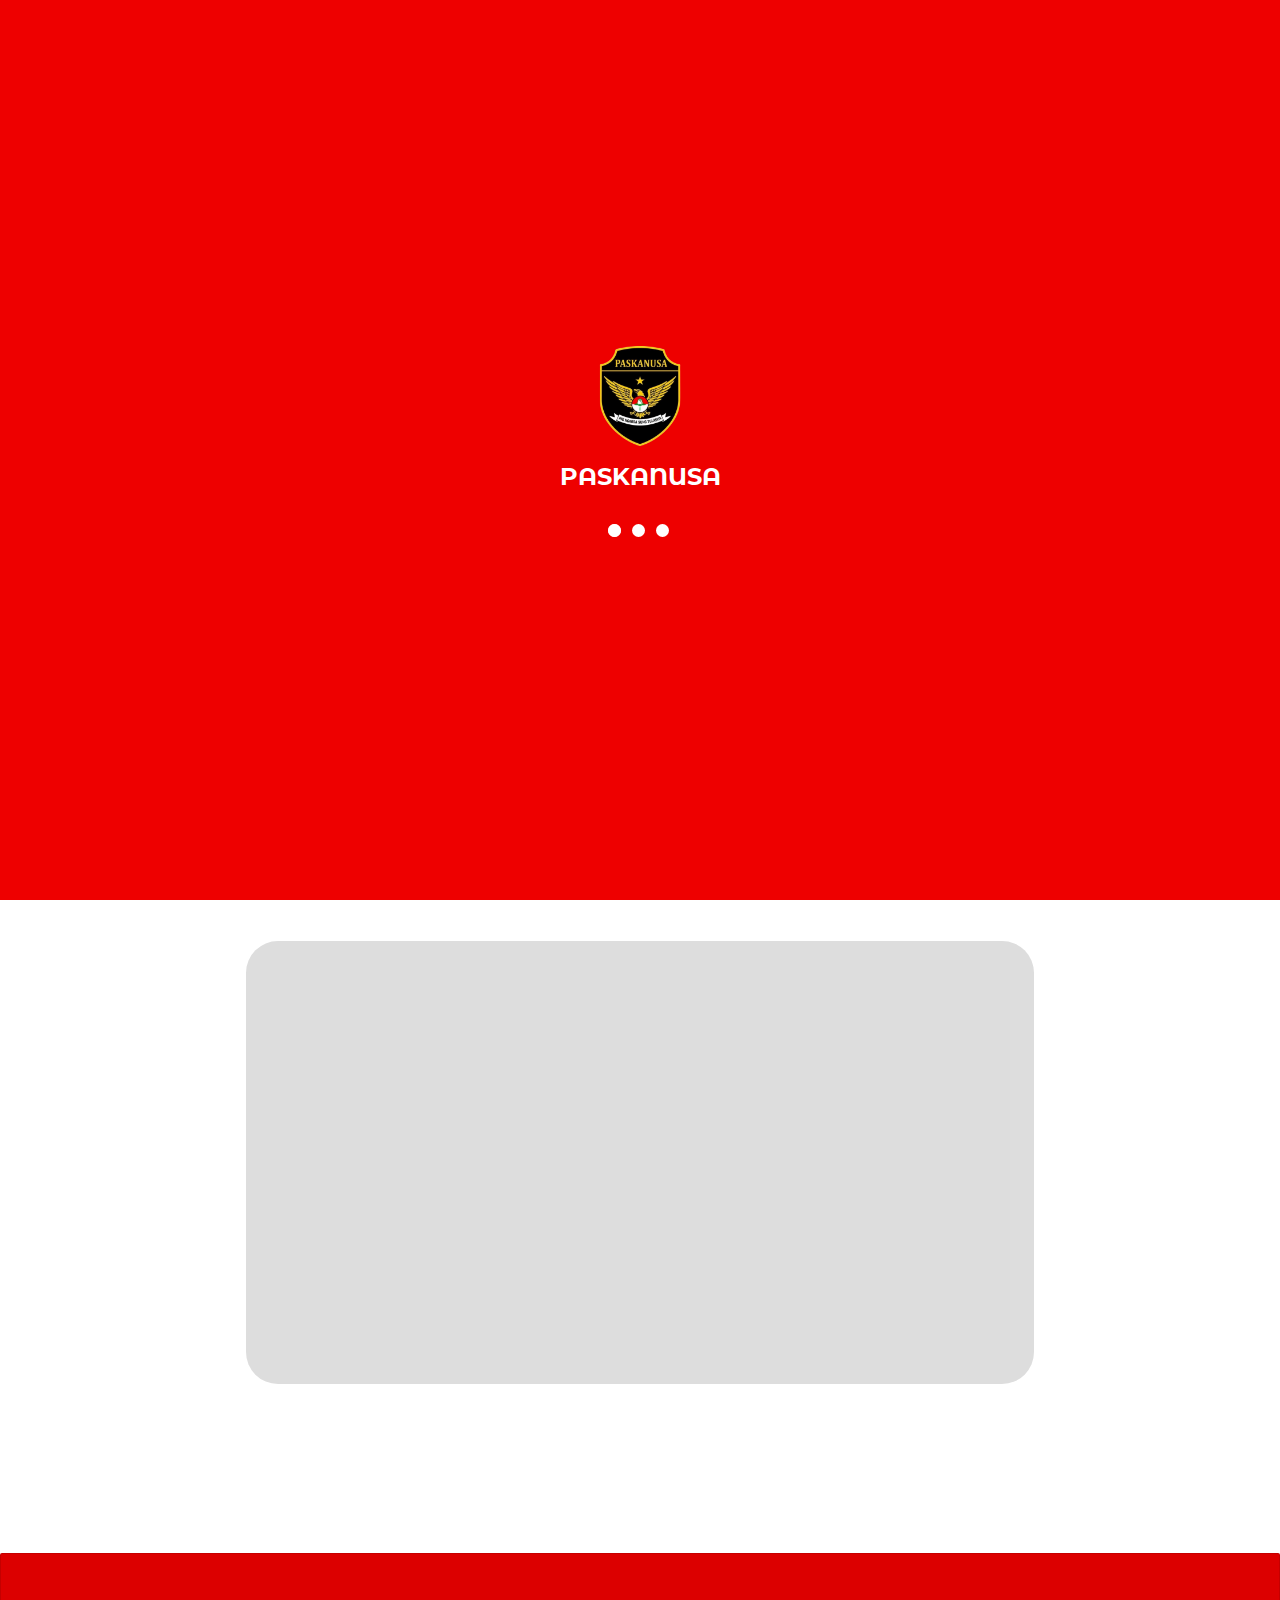
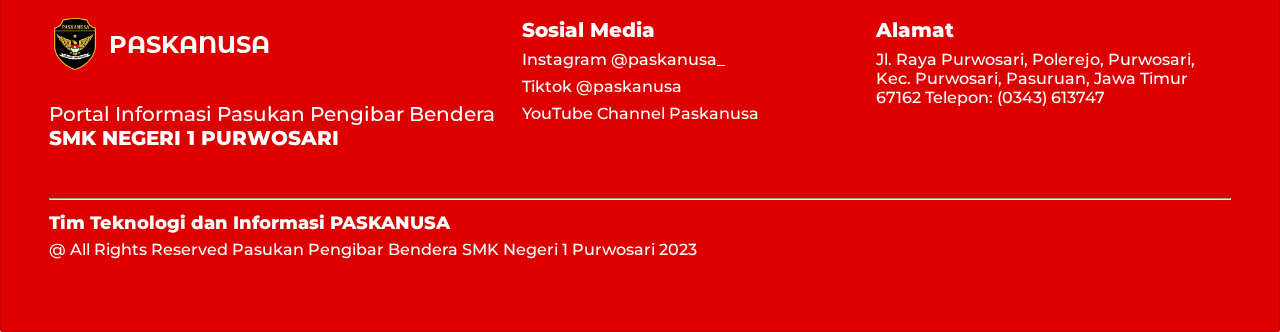
<file: Projek Besar/comingSoon.html>
<!-- [
    - Width Min/Max 1440px,
      Kurang dari itu bakal amburadul
      dikarenakan belum responsive
] -->

<!DOCTYPE html>
<html lang="en">

<head>
    <meta charset="UTF-8">
    <meta http-equiv="X-UA-Compatible" content="IE=edge">
    <title>Paskibraka</title>
    <link rel="stylesheet" href="assets/css/style.css">
</head>

<body>
    
    <div class="splash">
        <img src="assets/img/logo.png" alt="Splash" />
        <h2 class="title montserratAlternate">PASKANUSA</h2>
        <div class="lds-ellipsis"><div></div><div></div><div></div><div></div></div>
    </div>

    <!-- HEADER SECTION START -->
    <div class="header"></div>
    <!-- HEADER SECTION END -->

    <div class="main_ m3">
        <div class="cs_content">
            <div class="wrap">
                <div class="title">
                    <h1 class="montserratAlternate">Segera Hadir!</h1>
                    <h1 class="montserratAlternate">Halaman <span class="montserratAlternate">Belum Tersedia</span></h1>
                </div>
                <img src="assets/img/comingSoon.png" alt="Coming Soon Page"/>
                <span class="more">
                    Masih disiapin, tonton dulu aja video dibawah!
                <iframe class="ytembed" frameborder="0" scrolling="no" marginheight="0" marginwidth="0"width="788.54" height="443" src="https://www.youtube.com/embed/GbmudYL0iyk?origin=file://"></iframe>
            </div>
        </div>
    </div>

    <footer>
        <div class="footer"></div>
        <script src="assets/js/tch.js"></script>
    </footer>
</body>
</html>
</file>
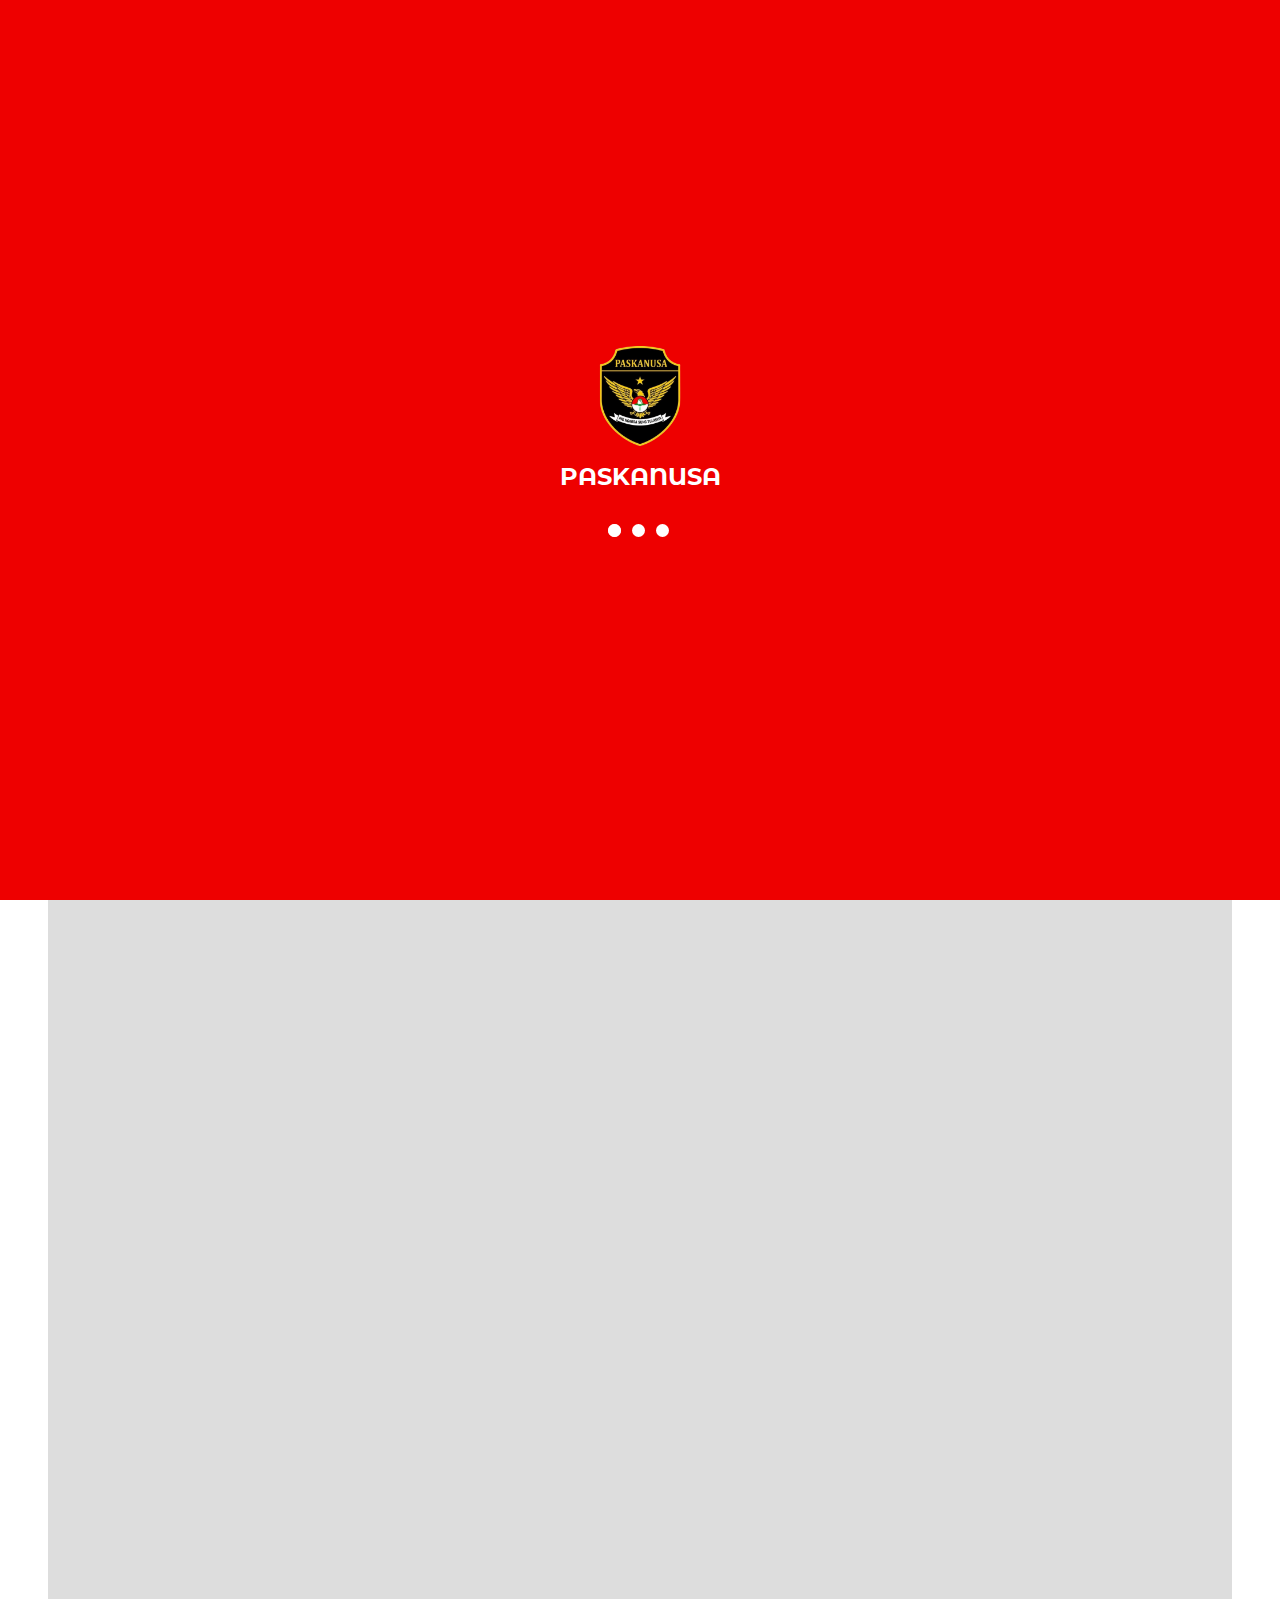
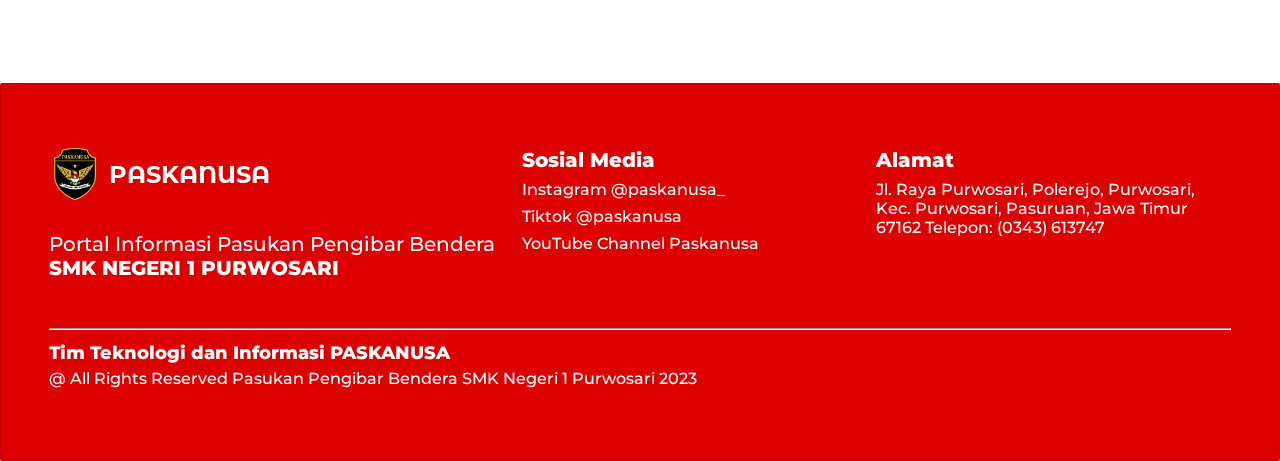
<file: Projek Besar/daftar.html>
<!-- [
    - Width Min/Max 1440px,
      Kurang dari itu bakal amburadul
      dikarenakan belum responsive
] -->

<!DOCTYPE html>
<html lang="en">

<head>
    <meta charset="UTF-8">
    <meta http-equiv="X-UA-Compatible" content="IE=edge">
    <title>Paskibraka</title>
    <link rel="stylesheet" href="assets/css/style.css">
</head>

<body>
    
    <div class="splash">
        <img src="assets/img/logo.png" alt="Splash" />
        <h2 class="title montserratAlternate">PASKANUSA</h2>
        <div class="lds-ellipsis"><div></div><div></div><div></div><div></div></div>
    </div>

    <!-- HEADER SECTION START -->
    <div class="header"></div>
    <!-- HEADER SECTION END -->

    <div class="main_ m3">
        <div class="profile_content">
            <h1 class="montserratAlternate">Pasukan Pengibar Bendera SMK Negeri 1 Purwosari</h1>
            <div class="content">
                <iframe src="https://docs.google.com/forms/d/e/1FAIpQLSfwr6Itl0Bi8DDzHZ-6hNhOiM-7O05YOZMejan7rVltD6xz4w/viewform?embedded=true" width="1000" height="1384" frameborder="0" marginheight="0" marginwidth="0">Memuat…</iframe>
            </div>
        </div>
    </div>

    <footer>
        <div class="footer"></div>
        <script src="assets/js/tch.js"></script>
    </footer>
</body>
</html>
</file>
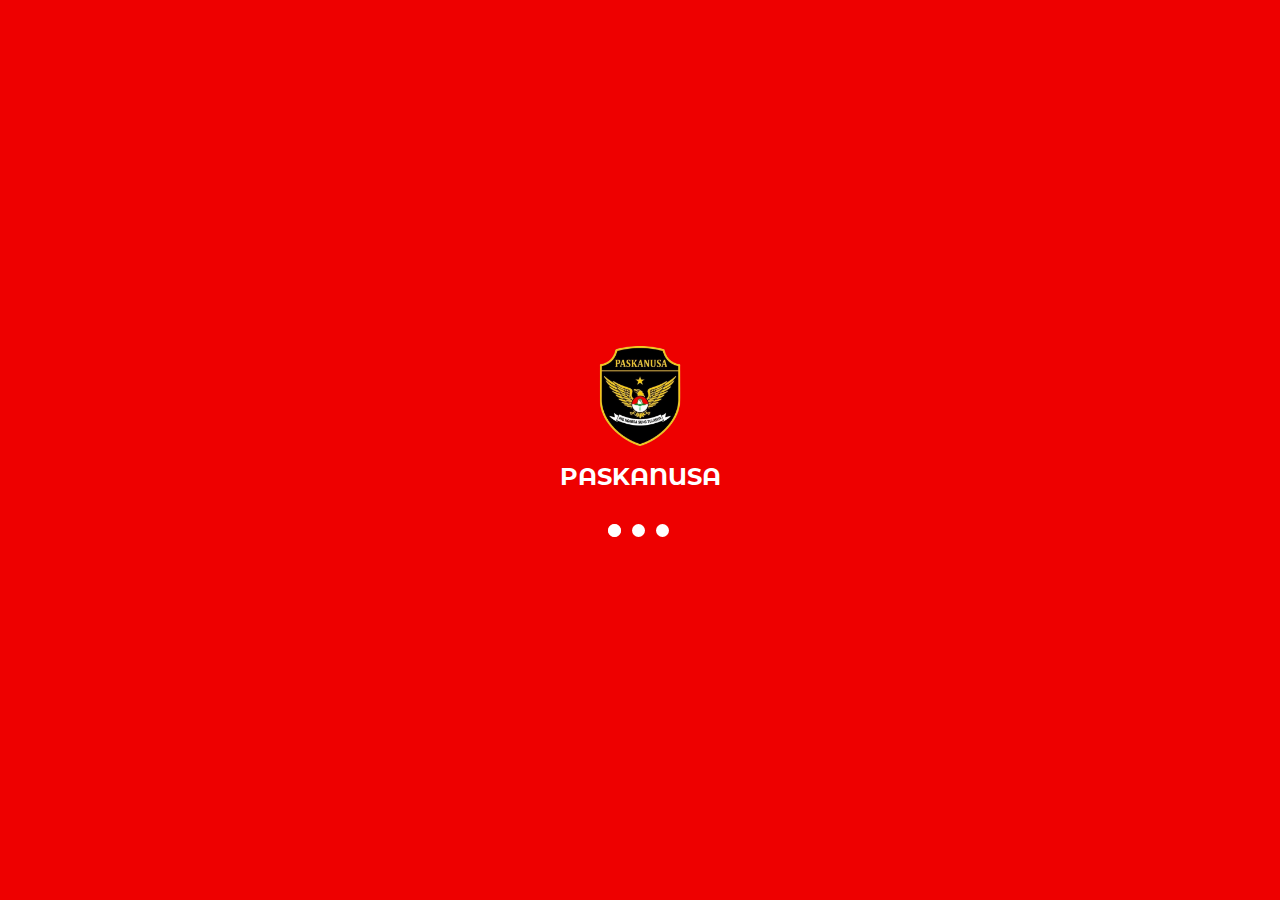
<file: Projek Besar/kontak.html>
<!-- [
    - Width Min/Max 1440px,
      Kurang dari itu bakal amburadul
      dikarenakan belum responsive
] -->

<!DOCTYPE html>
<html lang="en">

<head>
    <meta charset="UTF-8">
    <meta http-equiv="X-UA-Compatible" content="IE=edge">
    <title>Paskibraka</title>
    <link rel="stylesheet" href="assets/css/style.css">
</head>

<body>
    
    <div class="splash">
        <img src="assets/img/logo.png" alt="Splash" />
        <h2 class="title montserratAlternate">PASKANUSA</h2>
        <div class="lds-ellipsis"><div></div><div></div><div></div><div></div></div>
    </div>

    <!-- HEADER SECTION START -->
    <div class="header"></div>
    <!-- HEADER SECTION END -->

    <div class="main_ m3">
        <div class="profile_content">
            <h1 class="montserratAlternate">Kontak</h1>
            <div class="content">
            <!-- [ Isi dari Kontak disini ] -->
            </div>
        </div>
    </div>

    <footer>
        <div class="footer"></div>
        <script src="assets/js/tch.js"></script>
    </footer>
</body>
</html>
</file>
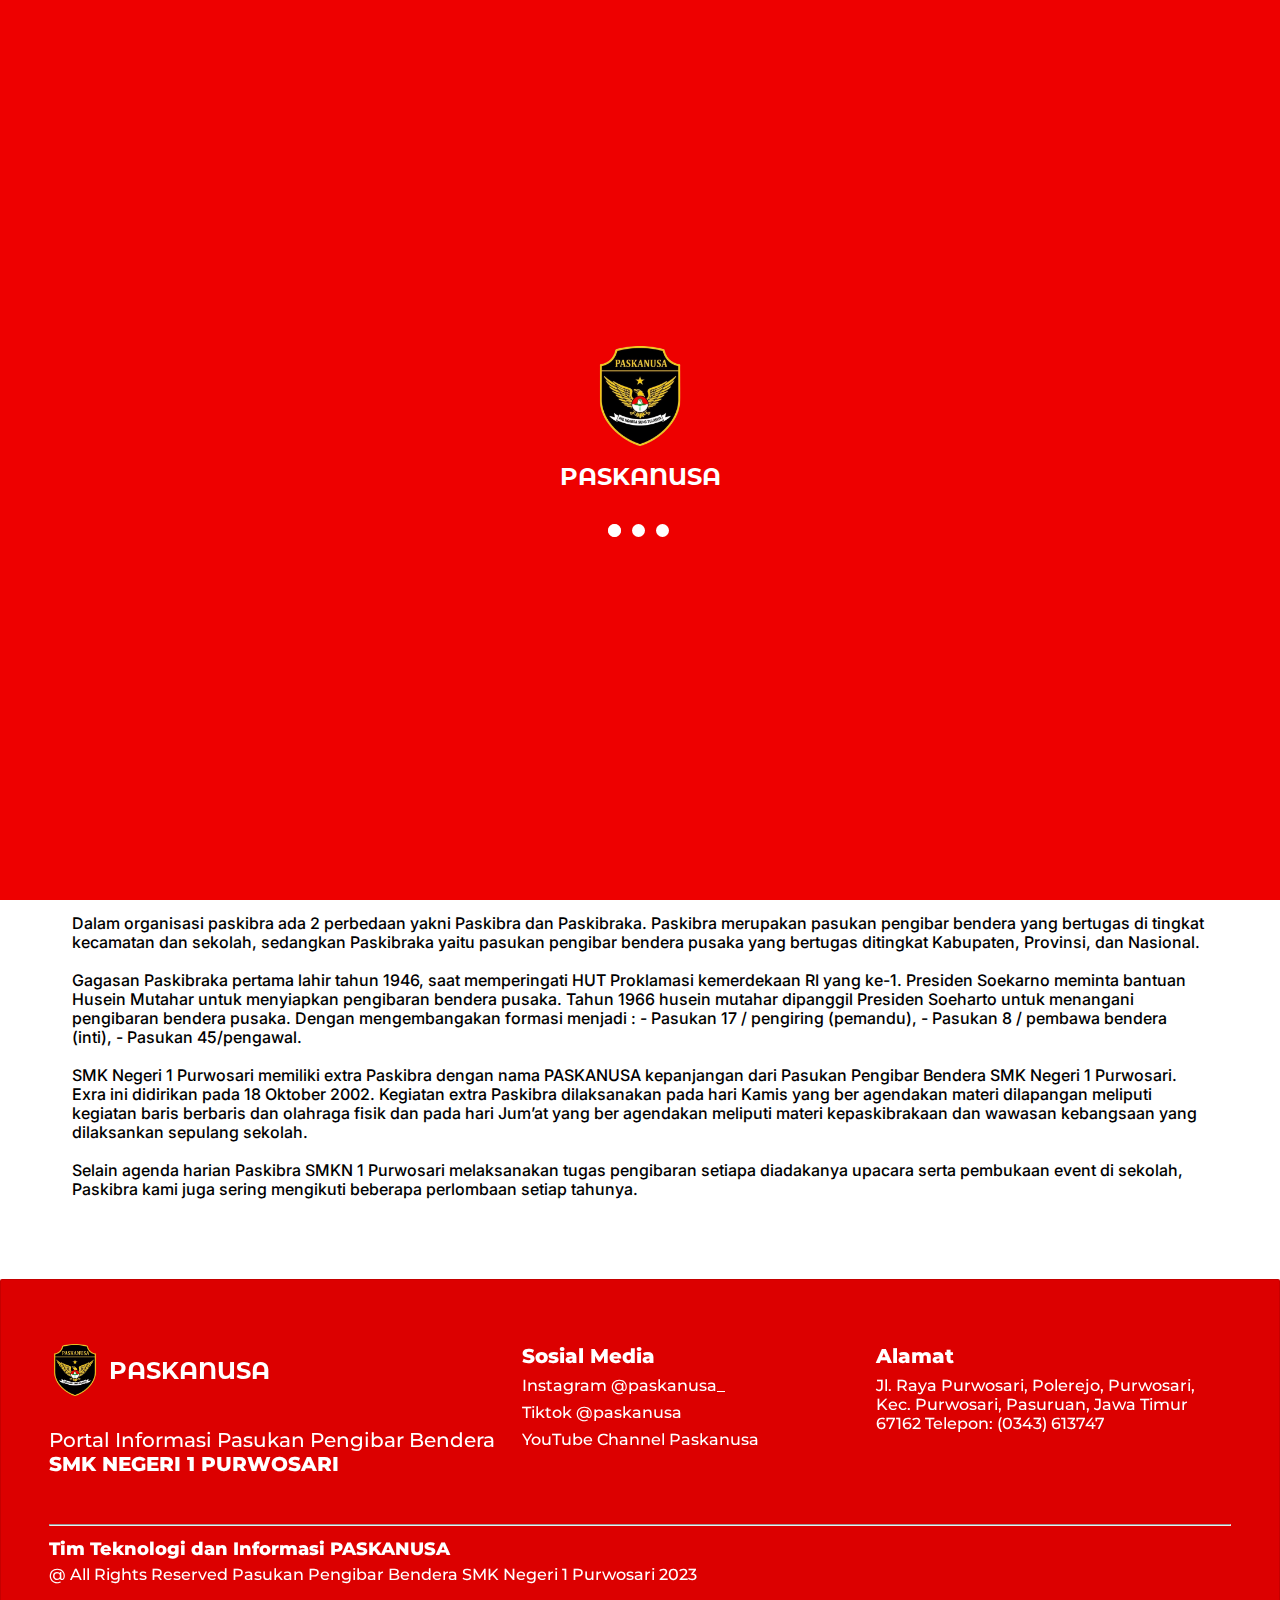
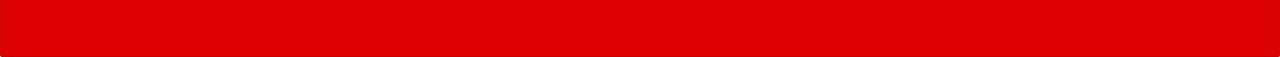
<file: Projek Besar/profil.html>
<!-- [
    - Width Min/Max 1440px,
      Kurang dari itu bakal amburadul
      dikarenakan belum responsive
] -->

<!DOCTYPE html>
<html lang="en">

<head>
    <meta charset="UTF-8">
    <meta http-equiv="X-UA-Compatible" content="IE=edge">
    <title>Paskibraka</title>
    <link rel="stylesheet" href="assets/css/style.css">
</head>

<body>
    
    <div class="splash">
        <img src="assets/img/logo.png" alt="Splash" />
        <h2 class="title montserratAlternate">PASKANUSA</h2>
        <div class="lds-ellipsis"><div></div><div></div><div></div><div></div></div>
    </div>

    <!-- HEADER SECTION START -->
    <div class="header"></div>
    <!-- HEADER SECTION END -->

    <div class="main_ m3">
        <div class="profile_content">
            <h1 class="montserratAlternate">Pasukan Pengibar Bendera SMK Negeri 1 Purwosari</h1>
            <ol class="content">
                <li>
                    <h2>Tentang Paskanusa</h2>
                    <div class="isi">
                        Paskanusa adalah sebuah organisasi sekaligus ekstrakulikuler yang berada dibawah naungan Lembaga Satuan Pendidikan SMK Negeri 1 Purwosari.<br>
                        Paskanusa merupakan kependekan dari Pasukan Pengibar Bendera SMK Negeri 1 Purwosari.<br>
                        Tugas dari Paskanusa sendiri terdiri dari beberpa tugas utama yaitu.<br><br>
                        1. Pengibaran rutin setiap Upacara Bendera hari Senin.<br>
                        2. Pengibar bendera setiap Upacara Perayaan Hari Besar Nasional (PHBN)<br>
                        3. Menyelenggarakan ektrakulikuler rutin setiap hari Kamis.<br>
                        4. Melatih petugas upacara dari kelas yang akan bertugas dihari senin.<br><br>
                        Selayaknya organisasi Paskanusa juga memiliki agenda bulanan, tahunan. (Halaman - Segera Hadir)
                    </div>
                </li>
                <li>
                    <h2>Visi & Misi</h2>
                    <div class="isi">
                        Visi<br>
                        "Terwujudnya organisasi Paskibra SMK NEGERI 1 PURWOSARI yang berlandaskan Pancasila, berbudi pekerti luhur, profesional dan berinisiatif tinggi."<br>
                        Misi<br><br>
                        1. Meningkatkan keimanan dan ketakwaan anggota dalam beriman kepada Tuhan yang maha esa.<br>
                        2. Menerapkan moral profil pelajar pancasila berdasarkan kurikulum terbaru.<br>
                        3. Membentuk pola pikir yang kuat dan tangguh bagi seluruh anggota.<br>
                        4. Mewujudkan organisasi yang bertanggung jawab, beretika, serta berprestasi.<br>
                        5. Pemanfaatan IPTEK dalam menggali, mempelajari, dan mempraktekkan ilmu Paskibra.<br>
                    </div>
                </li>
                <li>
                    <h2>Sejarah Paskibra</h2>
                    <div class="isi">
                        Dalam organisasi paskibra ada 2 perbedaan yakni Paskibra dan Paskibraka. Paskibra merupakan pasukan pengibar bendera yang bertugas di tingkat kecamatan dan sekolah, sedangkan Paskibraka yaitu pasukan pengibar bendera pusaka yang bertugas ditingkat Kabupaten, Provinsi, dan Nasional.<br><br>
                        Gagasan Paskibraka pertama lahir tahun 1946, saat memperingati HUT Proklamasi kemerdekaan RI yang ke-1. Presiden Soekarno meminta bantuan Husein Mutahar untuk menyiapkan pengibaran bendera pusaka. Tahun 1966 husein mutahar dipanggil Presiden Soeharto untuk menangani pengibaran bendera pusaka. Dengan mengembangakan formasi menjadi : - Pasukan 17 / pengiring (pemandu), - Pasukan 8 / pembawa bendera (inti), - Pasukan 45/pengawal. <br><br>
                        SMK Negeri 1 Purwosari memiliki extra Paskibra dengan nama PASKANUSA kepanjangan dari Pasukan Pengibar Bendera SMK Negeri 1 Purwosari. Exra ini didirikan pada 18 Oktober 2002. Kegiatan extra Paskibra dilaksanakan pada hari Kamis yang ber agendakan materi dilapangan meliputi kegiatan baris berbaris dan olahraga fisik dan pada hari Jum’at yang ber agendakan meliputi materi kepaskibrakaan dan wawasan kebangsaan yang dilaksankan sepulang sekolah. <br><br>
                        Selain agenda harian Paskibra SMKN 1 Purwosari melaksanakan tugas pengibaran setiapa diadakanya upacara serta pembukaan event di sekolah, Paskibra kami juga sering mengikuti beberapa perlombaan setiap tahunya.
                    </div>
                </li>
            </ol>
        </div>
    </div>

    <footer>
        <div class="footer"></div>
        <script src="assets/js/tch.js"></script>
    </footer>
</body>
</html>
</file>
<file: Projek Besar/assets/css/style.css>
@import url("https://fonts.googleapis.com/css2?family=Montserrat+Alternates:ital,wght@0,100;0,200;0,300;0,400;0,500;0,600;0,700;0,800;0,900;1,100;1,200;1,300;1,400;1,500;1,600;1,700;1,800;1,900&family=Montserrat:ital,wght@0,100;0,200;0,300;0,400;0,500;0,600;0,700;0,800;0,900;1,100;1,200;1,300;1,400;1,500;1,600;1,700;1,800;1,900&family=Inter&display=swap");

* {
  padding: 0;
  margin: 0;
  font-family: "Montserrat", sans-serif;
  box-sizing: border-box;
  transition: .5s;
}

.body {
  display: flex;
  flex-direction: column;
  align-items: flex-start;
  padding: 0px;
  gap: 20px;
  position: absolute;
  width: 582px;
  height: 247px;
  left: 100px;
  top: 275px;
  margin-bottom: 125px;
}

.text-2 {
  font-weight: 300;
  font-family: 'Montserrat Alternates';
}

.text-1 {
  font-weight: 800;
  font-size: 30px;
  font-family: 'Montserrat Alternates';
}

.hero-img img {
  position: absolute;
  width: 500px;
  height: auto;
  justify-content: space-between;
  flex-wrap: wrap;
  position: sticky;
  margin-top: 3.8rem;
  margin-left: 49.5rem;
  display: flex;
  flex-direction: row;
  justify-content: center;
}

.btn a {
  text-decoration: none;
}

.btn-1 {
  display: flex;
  flex-direction: row;
  justify-content: center;
  align-items: center;
  padding: 10px;
  width: 153px;
  height: 47px;
  border-radius: 20px;
  background: linear-gradient(0deg, #f4c404, #f4c404), #ffffff;
  font-weight: 300;
  cursor: pointer;
  border: none;
}

.body-1 {
  display: flex;
  flex-direction: column;
  align-items: flex-start;
  padding: 10px;
  isolation: isolate;
  position: absolute;
  width: -webkit-fill-available;
  height: 335px;
  background: #ffffff;
  box-shadow: 2px 2px 18px 4px rgba(0, 0, 0, 0.25);
  border-radius: 18px;
  margin-inline: 2rem;
  margin-block: 90px;
}

.text-3 {
  position: absolute;
  height: 39px;
  left: 520px;
  top: 53px;
  font-style: normal;
  font-weight: 700;
  font-size: 20px;
  line-height: 39px;
}

.text-3 h2 {
  margin-bottom: 1.5rem;
  font-family: 'Montserrat Alternates';
}

.text-4 {
  width: 500px;
  font-size: 18px;
  font-style: normal;
  font-weight: 300;
  font-family: 'Montserrat Alternates';
}

.hero-img-2 img {
  width: 435px;
  height: auto;
  justify-content: space-between;
  flex-wrap: wrap;
  position: sticky;
  display: flex;
  justify-content: center;
}

.btn-2 {
  display: flex;
  flex-direction: row;
  justify-content: center;
  align-items: center;
  padding: 10px;
  gap: 10px;
  position: absolute;
  width: 200px;
  height: 43px;
  left: 950px;
  top: 254px;
  background: #f4c404;
  border-radius: 13px;
  cursor: pointer;
  font-style: normal;
  font-weight: 500;
  font-size: 18px;
  line-height: 22px;
  border: none;
}

.container {
  margin-top: 500px;
  box-sizing: border-box;
  position: relative;
  width: 100%;
  height: 600px;
  background: #dc0000;
  border: 1px solid rgba(0, 0, 0, 0.1);
  border-radius: 2px;
  display: flex;
  flex-wrap: wrap;
  justify-content: center;
  align-items: center;
  align-content: center;
}

.card {
  width: 220px;
  height: 280px;
  margin: 18px;
  border-radius: 12px;
  position: relative;
  background-color: #ffffff;
  transition: all 0.5s;
  display: flex;
  flex-direction: column;
  justify-content: center;
  align-items: center;
}

.head-card {
  padding: 5%;
  padding-bottom: 5px;
}

/* [ splash ] */
.splash {
  position: fixed;
  width: 100%;
  height: 100%;
  background-color: #e00;
  z-index: 99;
  color: #fff;
  text-align: center;
  display: flex;
  flex-direction: column;
  justify-content: center;
  align-items: center;
  visibility: visible;
  opacity: 1;
}

.splash.hidden {
  visibility: hidden;
  font-size: 0;
  opacity: 0;
}

.splash.hidden img {
  width: 0;
}

.splash img {
  width: 100px;
  margin: 1rem;
}

.lds-ellipsis {
  display: inline-block;
  position: relative;
  width: 80px;
  height: 80px;
}

.lds-ellipsis div {
  position: absolute;
  top: 33px;
  width: 13px;
  height: 13px;
  border-radius: 50%;
  background: #fff;
  animation-timing-function: cubic-bezier(0, 1, 1, 0);
}

.lds-ellipsis div:nth-child(1) {
  left: 8px;
  animation: lds-ellipsis1 0.6s infinite;
}

.lds-ellipsis div:nth-child(2) {
  left: 8px;
  animation: lds-ellipsis2 0.6s infinite;
}

.lds-ellipsis div:nth-child(3) {
  left: 32px;
  animation: lds-ellipsis2 0.6s infinite;
}

.lds-ellipsis div:nth-child(4) {
  left: 56px;
  animation: lds-ellipsis3 0.6s infinite;
}

@keyframes lds-ellipsis1 {
  0% {
    transform: scale(0);
  }

  100% {
    transform: scale(1);
  }
}

@keyframes lds-ellipsis3 {
  0% {
    transform: scale(1);
  }

  100% {
    transform: scale(0);
  }
}

@keyframes lds-ellipsis2 {
  0% {
    transform: translate(0, 0);
  }

  100% {
    transform: translate(24px, 0);
  }
}

/* [ end splash ] */



.montserratAlternate {
  font-family: 'Montserrat Alternates';
}

body {
  max-width: 1440px;
}

/* [ Navbar Section ] */
nav {
  display: flex;
  justify-content: space-between;
  align-items: center;
  background-color: #da0b0b;
  color: #fff;
  padding: 10px;
  flex-wrap: wrap;
  position: sticky;
  top: 0;
  left: 0;
}

.logo_wrap {
  display: flex;
  align-items: center;
  text-decoration: none;
  color: #fff;
}

.logo_wrap img {
  width: 60px;
  height: auto;
  padding: 0.2rem;
  margin-right: 0.5rem;
}

nav .logo {
  font-size: 20px;
  font-weight: bold;
  margin: 0;
  font-family: 'Montserrat Alternates';
}

nav ul {
  display: flex;
  list-style: none;
  margin: 0;
  padding: 0;
  flex-wrap: wrap;
}

nav ul li a {
  color: #fff;
  text-decoration: none;
  font-weight: bold;
  padding: 10px;
  margin: 15px;
  border-radius: 10px;
}

nav ul li a:hover,
nav ul li.sign a {
  background-color: #f4c404;
  padding-inline: 2rem;
}

.menu_icon {
  line-height: 0;
  display: none;
}

/* [ End ] */

.mySlides {
  display: none;
}

img {
  vertical-align: middle;
}

/* Slideshow container */
.slideshow-container {
  max-width: 1000px;
  position: relative;
  margin: auto;
}

.dots {
  text-align: center;
  position: absolute;
  bottom: 0;
  z-index: 1;
  width: 100%;
  margin-bottom: 1.5rem;
}

.dot {
  height: 12px;
  width: 12px;
  margin: 0 5px;
  background-color: #fff;
  border-radius: 50%;
  display: inline-block;
  transition: background-color 0.6s ease;
  box-shadow: 2px 2px 10px 3px #000;
}

.active {
  background-color: #dc0000;
}

/* Fading animation */
.fade {
  animation-name: fade;
  animation-duration: 1.5s;
}

@keyframes fade {
  from {
    opacity: .4
  }

  to {
    opacity: 1
  }
}

.hufft {
  display: flex;
  flex-wrap: wrap;
  position: relative;
}

.hufft .title:after {
  content: '';
  width: 150%;
  position: absolute;
  border-bottom: 1px solid;
  bottom: -12px;
  left: -36px;
}

.hufft .title {
  font-style: normal;
  font-weight: 700;
  font-size: 32px;
  line-height: 39px;
  color: #000000;
  margin: 10rem auto 6rem;
  position: relative;
}

.hufft .content {
  display: flex;
  flex-wrap: nowrap;
  align-items: center;
  box-shadow: 2px 2px 14px 5px rgba(0, 0, 0, 0.25);
  width: 100%;
}

.hufft .content .image {
  width: 50%;
}

.hufft .content .isi {
  width: 50%;
  display: flex;
  flex-direction: column;
  align-items: flex-start;
  margin: 5rem;
}

.hufft .content span:not(.dot) {
  color: #000000;
  font-style: normal;
  font-size: 36px;
  display: block;
}

.hufft .content span:first-child {
  font-weight: bold;
  line-height: 44px;
  flex: none;
  order: 0;
  flex-grow: 0;
}

.hufft .content span:last-child {
  line-height: 44px;
  flex: none;
  order: 1;
  flex-grow: 0;
}

.hufft .date {
  display: flex;
  margin-block: 2rem;
  align-items: center;
}

.hufft .date span {
  font-size: 20px !important;
  margin-left: .5rem;
}

.hufft .more {
  display: flex;
  flex-direction: row;
  justify-content: center;
  align-items: center;
  padding: 12px 14px;
  gap: 14px;
  position: absolute;
  background: #F5F5F5;
  border-radius: 18px;
  bottom: 0;
  right: 0;
  margin: 4rem;
}

footer {
  position: relative;
  margin-top: 5rem;
}

footer .footer {
  box-sizing: border-box;
  position: absolute;
  background: #DC0000;
  border: 1px solid rgba(0, 0, 0, 0.1);
  border-radius: 2px;
  width: 100%;
  color: #Fff;
  padding: 4rem 3rem;
}

footer .footer .content {
  display: flex;
}

footer .footer .content .line_1 .isi {
  font-style: normal;
  font-weight: 500;
  font-size: 20px;
  line-height: 24px;
  display: flex;
  align-items: center;
  flex-wrap: wrap;
}

footer .footer .line_1 .logo img {
  width: 52px;
  height: 52px;
  margin-right: .5rem;
}

footer .footer .line_1 .logo {
  display: flex;
  align-items: center;
  margin-bottom: 2rem;
}

footer .footer .line_1 {
  width: 40%;
}

footer .footer .line_2,
footer .footer .line_3 {
  width: 30%;
}

footer .footer .line_2 h2,
footer .footer .line_3 h2 {
  font-style: normal;
  font-weight: 800;
  font-size: 20px;
  line-height: 24px;
  margin-bottom: .5rem;
}

footer .footer .line_1 .isi span {
  font-weight: 800;
}

footer .footer .line_2 a,
footer .footer .line_3 p {
  display: block;
  color: #fff;
  text-decoration: none;
  margin-bottom: .5rem;
  font-weight: 500;
}

footer .footer hr {
  margin-top: 3rem;
}

.copyleft span:first-child {
  font-style: normal;
  font-weight: 800;
  font-size: 18px;
  line-height: 1.8;
}

.copyleft span:last-child {
  font-style: normal;
  font-weight: 500;
  font-size: 16px;
  line-height: 20px;
}

.copyleft {
  display: flex;
  flex-direction: column;
  margin: 7px 0;
}

/* [ More ] */
.m3 {
  margin: 3rem;
}

.profile_content h1 {
  font-style: normal;
  font-weight: 700;
  font-size: 32px;
  line-height: 39px;
  text-align: center;
  position: relative;
}

.profile_content h1:after {
  content: '';
  border-bottom: 1px solid;
  position: absolute;
  bottom: -1rem;
  left: 0;
  width: -webkit-fill-available;
  margin-inline: 4rem;
}

.profile_content ol.content {
  margin: 3rem 3rem 0;
}

.profile_content ol.content li::marker {
  font-weight: bold;
  font-size: 24px;
}

.profile_content ol.content li h2 {
  font-style: normal;
  font-weight: 700;
  font-size: 24px;
  line-height: 29px;
}

.profile_content ol.content li .isi {
  font-family: 'Inter';
  font-style: normal;
  font-weight: 500;
  font-size: 16px;
  line-height: 19px;
  display: flex;
  align-items: center;
  margin: 1.5rem -1.5rem 5rem;
}

.profile_content .content iframe {
  width: 100%;
  margin-top: 3rem;
}

.cs_content .wrap {
  display: flex;
  flex-wrap: wrap;
  flex-direction: column;
  align-content: center;
  text-align: center;
}

.cs_content .wrap img {
  width: 50%;
  margin: auto;
}

.cs_content h1 {
  font-style: italic;
  font-weight: 900;
  font-size: 64px;
  line-height: 78px;
}

.cs_content h1:last-child {
  font-weight: 700;
}

.cs_content h1:last-child span {
  color: #DC0000;
}

.cs_content .more {
  font-style: italic;
  font-weight: 600;
  font-size: 36px;
  line-height: 44px;
  margin: 5rem 0;
}

.cs_content iframe.ytembed {
  border-radius: 2rem;
  margin-top: 6rem;
}

@media screen and (max-width: 576px) {
    .menu li {
        padding: 0.5rem 0;
    }

    nav ul {
        padding: 0.5rem 0.5rem 0;
        visibility: hidden;
        position: absolute;
        top: 55px;
        right: 0;
        background-color: #fff;
        display: block;
        height: calc(100vh - 55px);
        width: 50%;
        box-shadow: -12px 0px 9px -5px rgb(0 0 0 / 23%);
    }

    .menu_wrap .menu_icon:hover~.menu {
        visibility: visible;
    }

    .menu_icon {
        display: block;
    }

    nav ul li a {
        color: #000;
        border-radius: 0.2rem;
        font-size: 13px;
        display: block;
    }

    nav ul li a:hover {
        background-color: #fddae0;
    }
}

.txtcard {
    width: 100%;
    text-align: center;
    font-size: 36px;
    margin-bottom: 4rem;
    color: #fff;
}

iframe {
    background-color: #ddd;
}
</file>
